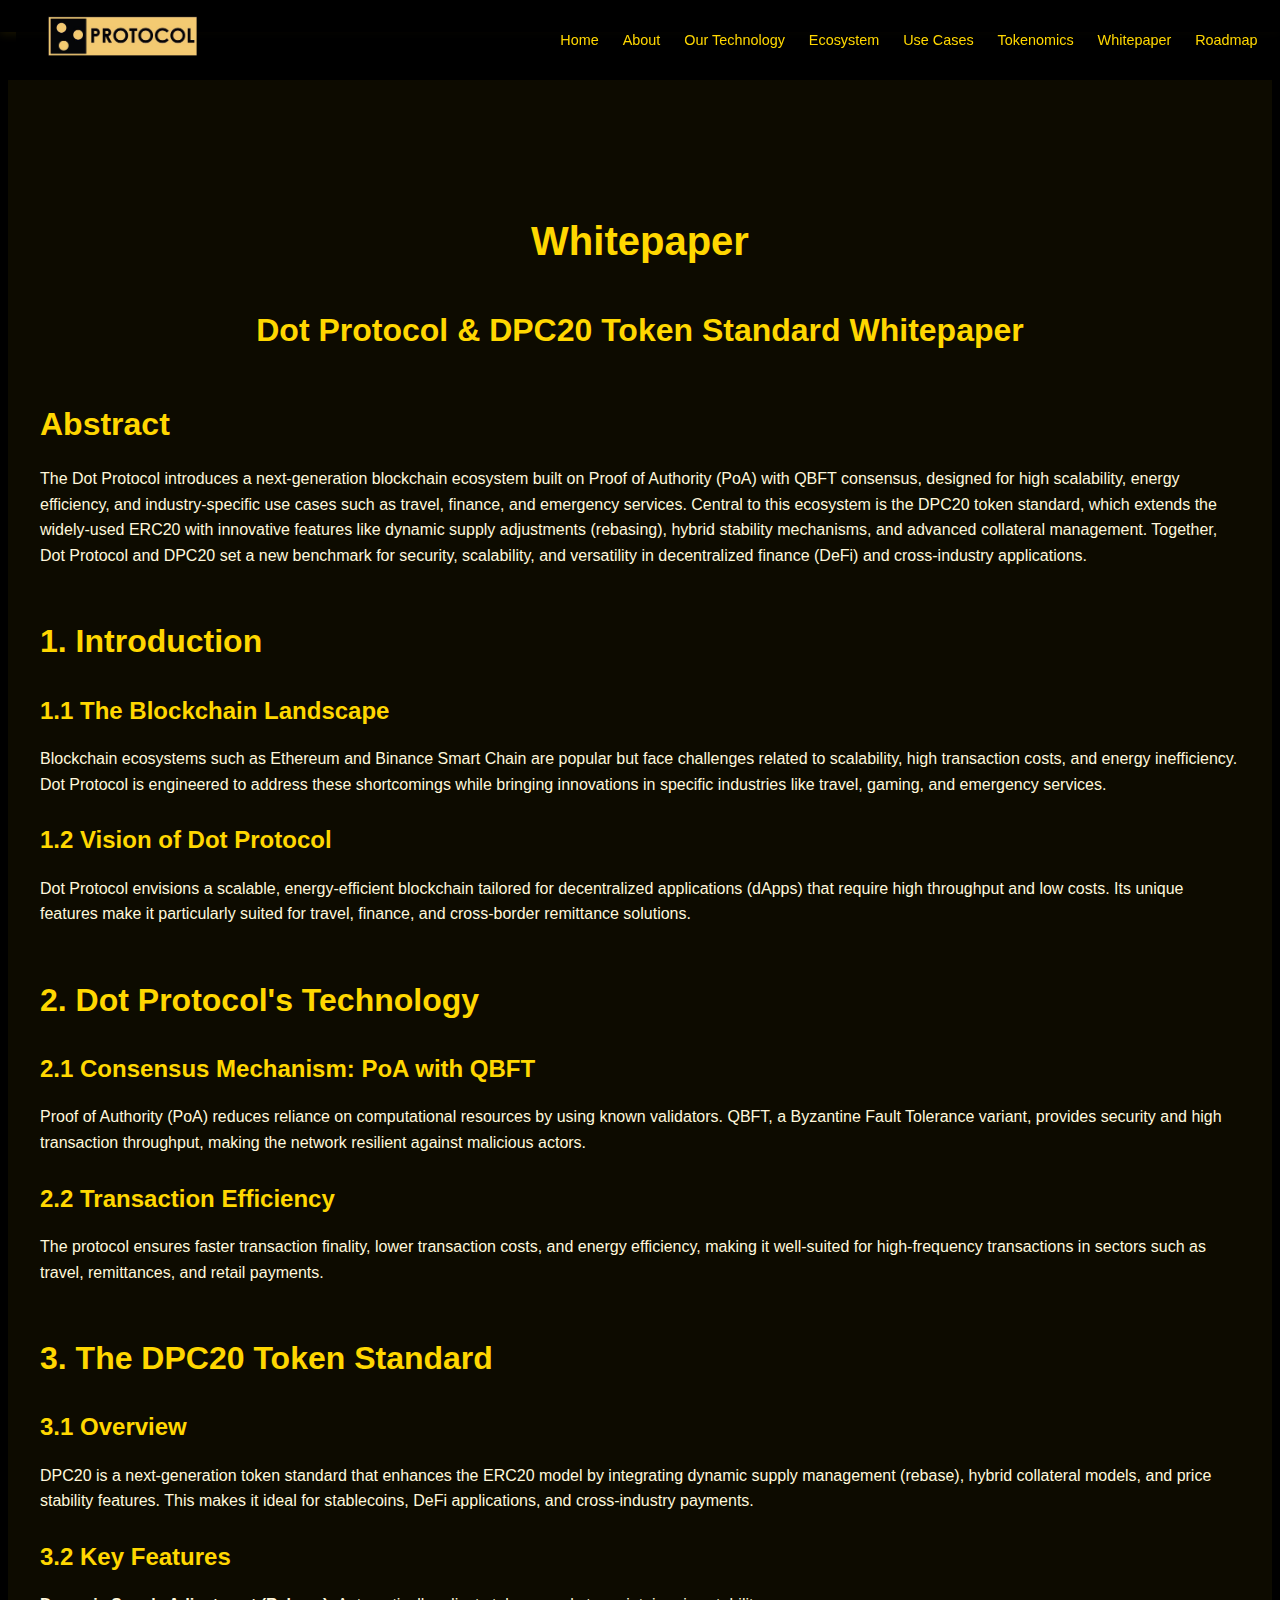
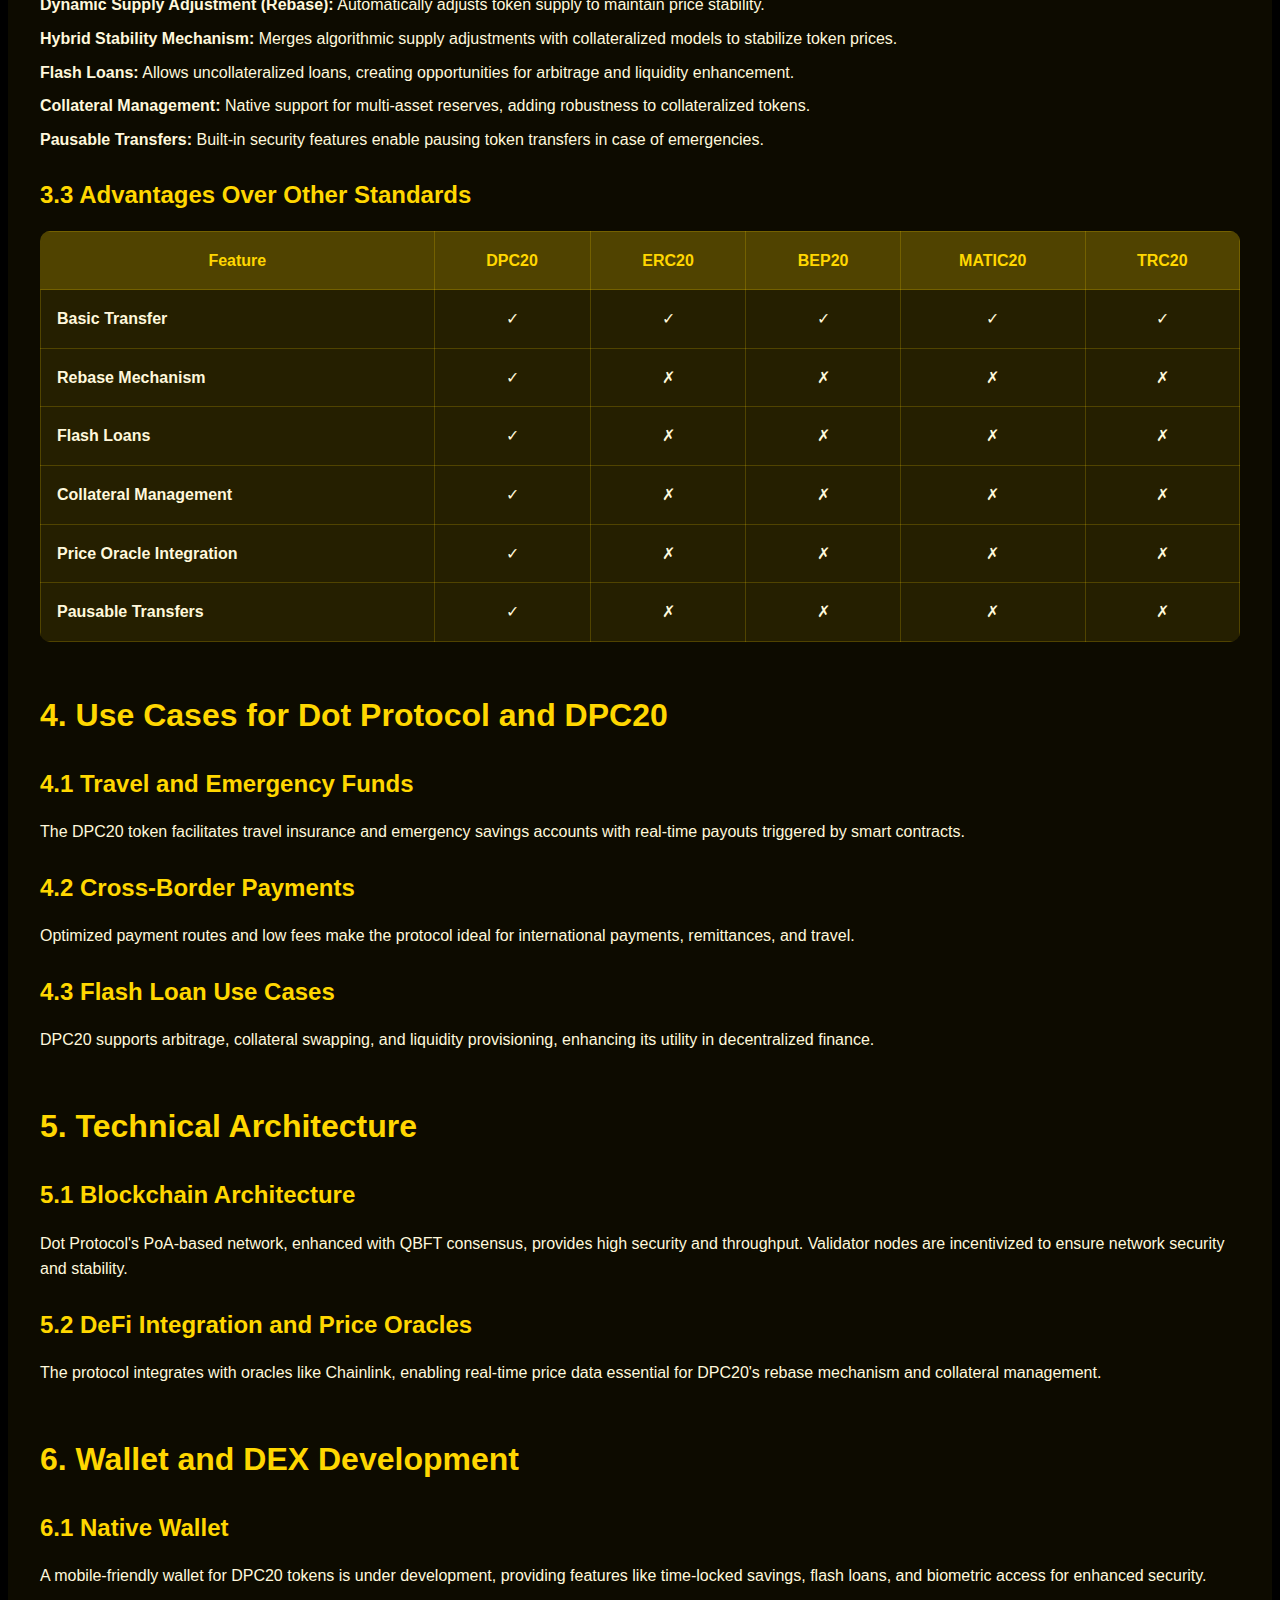
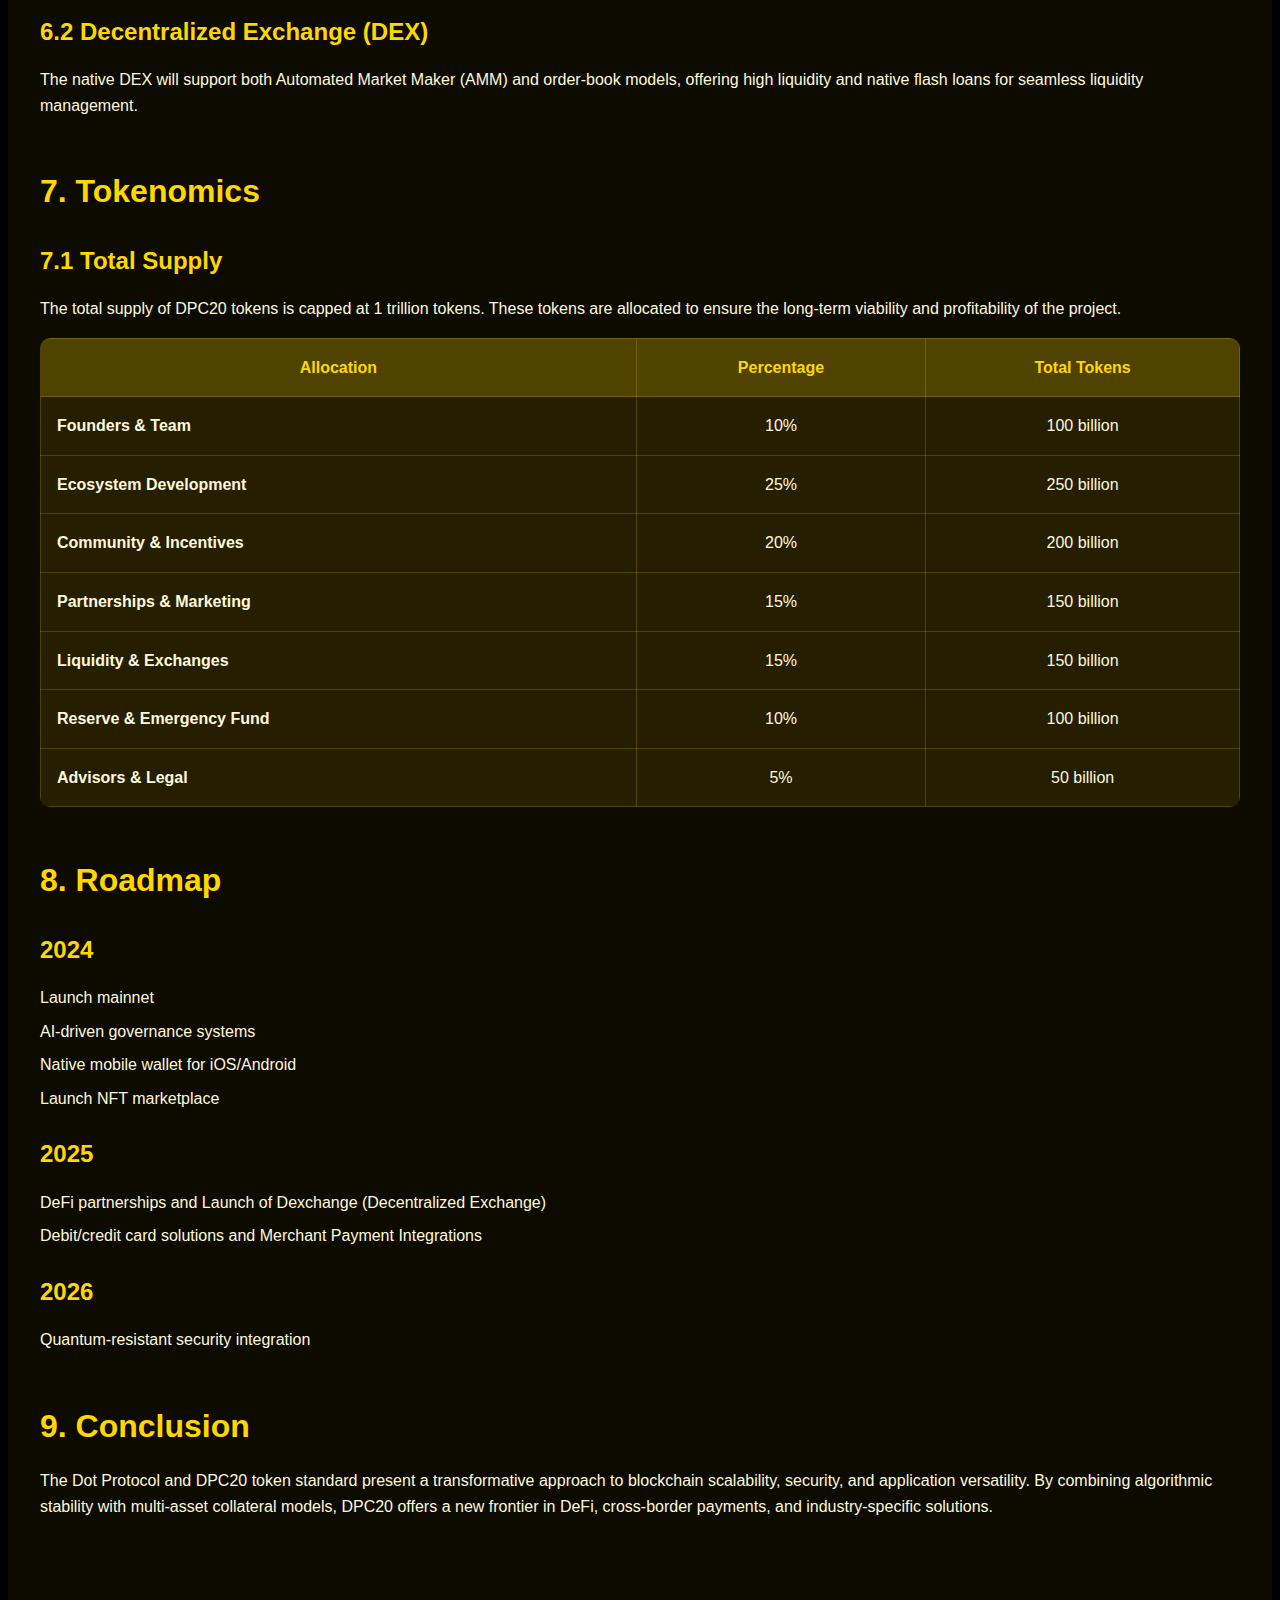
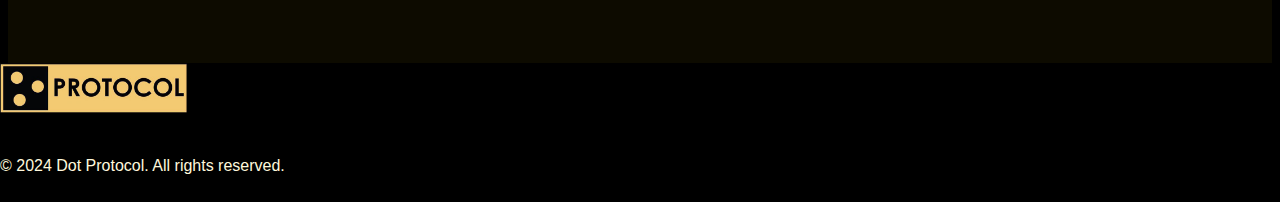
<file: whitepaper.html>
<!DOCTYPE html>
<html lang="en">
<head>
    <!-- Google tag (gtag.js) -->
    <script async src="https://www.googletagmanager.com/gtag/js?id=G-YXHH49T56J"></script>
    <script>
      window.dataLayer = window.dataLayer || [];
      function gtag(){dataLayer.push(arguments);}
      gtag('js', new Date());

      gtag('config', 'G-YXHH49T56J');
    </script>
    <meta charset="UTF-8">
    <meta name="viewport" content="width=device-width, initial-scale=1.0">
    <title>Dot Protocol - Whitepaper</title>
    <link rel="stylesheet" href="styles.css">
    <link rel="icon" type="image/x-icon" href="assets/favicon.ico">
</head>
<body>
    <header>
        <nav>
            <div class="logo">
                <a href="index.html"><img src="assets/dot-protocol-logo.png" alt="Dot Protocol Logo"></a>
            </div>
            <ul>
                <li><a href="index.html#hero">Home</a></li>
                <li><a href="index.html#about">About</a></li>
                <li><a href="index.html#technology">Our Technology</a></li>
                <li><a href="index.html#ecosystem">Ecosystem</a></li>
                <li><a href="index.html#use-cases">Use Cases</a></li>
                <li><a href="tokenomics.html">Tokenomics</a></li>
                <li><a href="whitepaper.html">Whitepaper</a></li>
                <li><a href="index.html#roadmap">Roadmap</a></li>
                <li><a href="#" id="testnetLink">Testnet</a></li>
            </ul>
        </nav>
    </header>

    <main>
        <section id="whitepaper">
            <h2>Whitepaper</h2>
            <div class="whitepaper-content">
                <h3>Dot Protocol & DPC20 Token Standard Whitepaper</h3>
                
                <div class="whitepaper-section">
                    <h4>Abstract</h4>
                    <p>The Dot Protocol introduces a next-generation blockchain ecosystem built on Proof of Authority (PoA) with QBFT consensus, designed for high scalability, energy efficiency, and industry-specific use cases such as travel, finance, and emergency services. Central to this ecosystem is the DPC20 token standard, which extends the widely-used ERC20 with innovative features like dynamic supply adjustments (rebasing), hybrid stability mechanisms, and advanced collateral management. Together, Dot Protocol and DPC20 set a new benchmark for security, scalability, and versatility in decentralized finance (DeFi) and cross-industry applications.</p>
                </div>

                <div class="whitepaper-section">
                    <h4>1. Introduction</h4>
                    <h5>1.1 The Blockchain Landscape</h5>
                    <p>Blockchain ecosystems such as Ethereum and Binance Smart Chain are popular but face challenges related to scalability, high transaction costs, and energy inefficiency. Dot Protocol is engineered to address these shortcomings while bringing innovations in specific industries like travel, gaming, and emergency services.</p>
                    <h5>1.2 Vision of Dot Protocol</h5>
                    <p>Dot Protocol envisions a scalable, energy-efficient blockchain tailored for decentralized applications (dApps) that require high throughput and low costs. Its unique features make it particularly suited for travel, finance, and cross-border remittance solutions.</p>
                </div>

                <div class="whitepaper-section">
                    <h4>2. Dot Protocol's Technology</h4>
                    <h5>2.1 Consensus Mechanism: PoA with QBFT</h5>
                    <p>Proof of Authority (PoA) reduces reliance on computational resources by using known validators. QBFT, a Byzantine Fault Tolerance variant, provides security and high transaction throughput, making the network resilient against malicious actors.</p>
                    <h5>2.2 Transaction Efficiency</h5>
                    <p>The protocol ensures faster transaction finality, lower transaction costs, and energy efficiency, making it well-suited for high-frequency transactions in sectors such as travel, remittances, and retail payments.</p>
                </div>

                <div class="whitepaper-section">
                    <h4>3. The DPC20 Token Standard</h4>
                    <h5>3.1 Overview</h5>
                    <p>DPC20 is a next-generation token standard that enhances the ERC20 model by integrating dynamic supply management (rebase), hybrid collateral models, and price stability features. This makes it ideal for stablecoins, DeFi applications, and cross-industry payments.</p>
                    <h5>3.2 Key Features</h5>
                    <ul>
                        <li><strong>Dynamic Supply Adjustment (Rebase):</strong> Automatically adjusts token supply to maintain price stability.</li>
                        <li><strong>Hybrid Stability Mechanism:</strong> Merges algorithmic supply adjustments with collateralized models to stabilize token prices.</li>
                        <li><strong>Flash Loans:</strong> Allows uncollateralized loans, creating opportunities for arbitrage and liquidity enhancement.</li>
                        <li><strong>Collateral Management:</strong> Native support for multi-asset reserves, adding robustness to collateralized tokens.</li>
                        <li><strong>Pausable Transfers:</strong> Built-in security features enable pausing token transfers in case of emergencies.</li>
                    </ul>
                    <h5>3.3 Advantages Over Other Standards</h5>
                    <table class="comparison-table">
                        <thead>
                            <tr>
                                <th>Feature</th>
                                <th>DPC20</th>
                                <th>ERC20</th>
                                <th>BEP20</th>
                                <th>MATIC20</th>
                                <th>TRC20</th>
                            </tr>
                        </thead>
                        <tbody>
                            <tr>
                                <td>Basic Transfer</td>
                                <td>✓</td>
                                <td>✓</td>
                                <td>✓</td>
                                <td>✓</td>
                                <td>✓</td>
                            </tr>
                            <tr>
                                <td>Rebase Mechanism</td>
                                <td>✓</td>
                                <td>✗</td>
                                <td>✗</td>
                                <td>✗</td>
                                <td>✗</td>
                            </tr>
                            <tr>
                                <td>Flash Loans</td>
                                <td>✓</td>
                                <td>✗</td>
                                <td>✗</td>
                                <td>✗</td>
                                <td>✗</td>
                            </tr>
                            <tr>
                                <td>Collateral Management</td>
                                <td>✓</td>
                                <td>✗</td>
                                <td>✗</td>
                                <td>✗</td>
                                <td>✗</td>
                            </tr>
                            <tr>
                                <td>Price Oracle Integration</td>
                                <td>✓</td>
                                <td>✗</td>
                                <td>✗</td>
                                <td>✗</td>
                                <td>✗</td>
                            </tr>
                            <tr>
                                <td>Pausable Transfers</td>
                                <td>✓</td>
                                <td>✗</td>
                                <td>✗</td>
                                <td>✗</td>
                                <td>✗</td>
                            </tr>
                        </tbody>
                    </table>
                </div>

                <div class="whitepaper-section">
                    <h4>4. Use Cases for Dot Protocol and DPC20</h4>
                    <h5>4.1 Travel and Emergency Funds</h5>
                    <p>The DPC20 token facilitates travel insurance and emergency savings accounts with real-time payouts triggered by smart contracts.</p>
                    <h5>4.2 Cross-Border Payments</h5>
                    <p>Optimized payment routes and low fees make the protocol ideal for international payments, remittances, and travel.</p>
                    <h5>4.3 Flash Loan Use Cases</h5>
                    <p>DPC20 supports arbitrage, collateral swapping, and liquidity provisioning, enhancing its utility in decentralized finance.</p>
                </div>

                <div class="whitepaper-section">
                    <h4>5. Technical Architecture</h4>
                    <h5>5.1 Blockchain Architecture</h5>
                    <p>Dot Protocol's PoA-based network, enhanced with QBFT consensus, provides high security and throughput. Validator nodes are incentivized to ensure network security and stability.</p>
                    <h5>5.2 DeFi Integration and Price Oracles</h5>
                    <p>The protocol integrates with oracles like Chainlink, enabling real-time price data essential for DPC20's rebase mechanism and collateral management.</p>
                </div>

                <div class="whitepaper-section">
                    <h4>6. Wallet and DEX Development</h4>
                    <h5>6.1 Native Wallet</h5>
                    <p>A mobile-friendly wallet for DPC20 tokens is under development, providing features like time-locked savings, flash loans, and biometric access for enhanced security.</p>
                    <h5>6.2 Decentralized Exchange (DEX)</h5>
                    <p>The native DEX will support both Automated Market Maker (AMM) and order-book models, offering high liquidity and native flash loans for seamless liquidity management.</p>
                </div>

                <div class="whitepaper-section">
                    <h4>7. Tokenomics</h4>
                    <h5>7.1 Total Supply</h5>
                    <p>The total supply of DPC20 tokens is capped at 1 trillion tokens. These tokens are allocated to ensure the long-term viability and profitability of the project.</p>
                    <table class="comparison-table">
                        <thead>
                            <tr>
                                <th>Allocation</th>
                                <th>Percentage</th>
                                <th>Total Tokens</th>
                            </tr>
                        </thead>
                        <tbody>
                            <tr>
                                <td>Founders & Team</td>
                                <td>10%</td>
                                <td>100 billion</td>
                            </tr>
                            <tr>
                                <td>Ecosystem Development</td>
                                <td>25%</td>
                                <td>250 billion</td>
                            </tr>
                            <tr>
                                <td>Community & Incentives</td>
                                <td>20%</td>
                                <td>200 billion</td>
                            </tr>
                            <tr>
                                <td>Partnerships & Marketing</td>
                                <td>15%</td>
                                <td>150 billion</td>
                            </tr>
                            <tr>
                                <td>Liquidity & Exchanges</td>
                                <td>15%</td>
                                <td>150 billion</td>
                            </tr>
                            <tr>
                                <td>Reserve & Emergency Fund</td>
                                <td>10%</td>
                                <td>100 billion</td>
                            </tr>
                            <tr>
                                <td>Advisors & Legal</td>
                                <td>5%</td>
                                <td>50 billion</td>
                            </tr>
                        </tbody>
                    </table>
                </div>

                <div class="whitepaper-section">
                    <h4>8. Roadmap</h4>
                    <h5>2024</h5>
                    <ul>
                        <li>Launch mainnet</li>
                        <li>AI-driven governance systems</li>
                        <li>Native mobile wallet for iOS/Android</li>
                        <li>Launch NFT marketplace</li>
                    </ul>
                    <h5>2025</h5>
                    <ul>
                        <li>DeFi partnerships and Launch of Dexchange (Decentralized Exchange)</li>
                        <li>Debit/credit card solutions and Merchant Payment Integrations</li>
                    </ul>
                    <h5>2026</h5>
                    <ul>
                        <li>Quantum-resistant security integration</li>
                    </ul>
                </div>

                <div class="whitepaper-section">
                    <h4>9. Conclusion</h4>
                    <p>The Dot Protocol and DPC20 token standard present a transformative approach to blockchain scalability, security, and application versatility. By combining algorithmic stability with multi-asset collateral models, DPC20 offers a new frontier in DeFi, cross-border payments, and industry-specific solutions.</p>
                </div>
            </div>
        </section>
    </main>

    <footer>
        <img src="assets/dot-protocol-logo.png" alt="Dot Protocol Logo" class="footer-logo">
        <p>&copy; 2024 Dot Protocol. All rights reserved.</p>
    </footer>

    <script src="script.js"></script>
</body>
</html>
</file>
<file: styles.css>
:root {
    --black: #000000;
    --gold: #FFD700;
    --dark-gold: #B8860B;
    --light-gold: #FFF8DC;
}

body {
    font-family: 'Poppins', sans-serif;
    background-color: var(--black);
    color: var(--light-gold);
    margin: 0;
    padding: 0;
    line-height: 1.6;
}

header {
    position: fixed;
    top: 0;
    left: 0;
    right: 0;
    background-color: rgba(0, 0, 0, 0.8);
    padding: 1rem;
    z-index: 1000;
    box-shadow: 0 2px 10px rgba(255, 215, 0, 0.1);
}

nav {
    display: flex;
    justify-content: space-between;
    align-items: center;
    padding: 1rem 2rem;
    background-color: rgba(0, 0, 0, 0.8);
    position: fixed;
    width: 100%;
    top: 0;
    z-index: 1000;
}

nav ul {
    display: flex;
    list-style-type: none;
    margin: 0;
    padding: 0;
}

nav ul li {
    margin-left: 1.5rem;
}

nav ul li a {
    color: var(--gold);
    text-decoration: none;
    font-size: 0.9rem;
    transition: color 0.3s ease;
}

nav ul li a:hover {
    color: var(--dark-gold);
}

main {
    padding-top: 80px; /* Adjust based on header height */
}

section {
    padding: 6rem 2rem;
    max-width: 1200px;
    margin: 0 auto;
}

h1, h2, h3 {
    color: var(--gold);
    text-align: center;
    font-weight: 700;
}

h1 {
    font-size: 3rem;
    margin-bottom: 1rem;
}

h2 {
    font-size: 2.5rem;
    margin-bottom: 2rem;
}

h3 {
    font-size: 2rem;
    margin-bottom: 1.5rem;
}

p {
    margin-bottom: 1.5rem;
}

.cta-button {
    display: inline-block;
    background-color: var(--gold);
    color: var(--black);
    padding: 0.8rem 1.5rem;
    text-decoration: none;
    border-radius: 5px;
    transition: all 0.3s ease;
    font-weight: 600;
    text-transform: uppercase;
    letter-spacing: 1px;
}

.cta-button:hover {
    background-color: var(--dark-gold);
    transform: translateY(-2px);
    box-shadow: 0 4px 10px rgba(255, 215, 0, 0.2);
}

.logo img {
    height: 40px; /* Adjust as needed */
    width: auto;
}

.hero-logo {
    max-width: 200px; /* Adjust as needed */
    margin: 2rem auto;
    display: block;
}

.footer-logo {
    height: 50px; /* Adjust as needed */
    width: auto;
    margin-bottom: 1rem;
}

/* Add responsive design */
@media (max-width: 768px) {
    nav ul {
        flex-direction: column;
    }

    nav ul li {
        margin: 0.5rem 0;
    }

    .feature, .who-we-are, .our-vision, .blockchain-infra, .dpc20-token, .year {
        flex-basis: 100%;
    }
}

/* Social Media Section */
#social-media {
    background-color: rgba(255, 215, 0, 0.1);
    text-align: center;
    padding: 4rem 2rem;
}

.social-links {
    display: flex;
    justify-content: center;
    flex-wrap: wrap;
    gap: 1.5rem;
    margin-top: 2rem;
}

.social-icon {
    display: inline-flex;
    align-items: center;
    justify-content: center;
    width: 60px;
    height: 60px;
    border-radius: 50%;
    background-color: var(--gold);
    color: var(--black);
    font-size: 1.5rem;
    transition: all 0.3s ease;
}

.social-icon:hover {
    background-color: var(--dark-gold);
    transform: translateY(-5px);
    box-shadow: 0 5px 15px rgba(255, 215, 0, 0.3);
}

/* Specific colors for each social media platform */
.facebook:hover { background-color: #3b5998; }
.instagram:hover { background-color: #e1306c; }
.twitter:hover { background-color: #1da1f2; }
.whatsapp:hover { background-color: #25d366; }
.discord:hover { background-color: #7289da; }
.reddit:hover { background-color: #ff4500; }
.medium:hover { background-color: #00ab6c; }
.telegram:hover { background-color: #0088cc; }

/* ... previous styles ... */

/* Roadmap Timeline */
.timeline {
    display: flex;
    justify-content: space-between;
    margin-top: 50px;
    position: relative;
    padding-top: 30px;
}

.timeline::before {
    content: '';
    position: absolute;
    top: 0;
    left: 0;
    right: 0;
    height: 2px;
    background-color: var(--gold);
}

.timeline-item {
    flex: 1;
    text-align: center;
    position: relative;
}

.timeline-item::before {
    content: '';
    position: absolute;
    top: -32px;
    left: 50%;
    width: 20px;
    height: 20px;
    background-color: var(--gold);
    border-radius: 50%;
    transform: translateX(-50%);
}

.timeline-item h3 {
    margin-top: 20px;
    color: var(--gold);
}

.timeline-item ul {
    list-style-type: none;
    padding: 0;
    margin-top: 10px;
}

.timeline-item li {
    margin-bottom: 5px;
}

@media (max-width: 768px) {
    .timeline {
        flex-direction: column;
        align-items: center;
        padding-top: 0;
    }

    .timeline::before {
        display: none;
    }

    .timeline-item {
        width: 100%;
        margin-bottom: 30px;
    }

    .timeline-item::before {
        top: 0;
        left: 50%;
        transform: translateX(-50%);
    }

    .timeline-item h3 {
        margin-top: 30px;
    }
}

/* Testnet Popup */
.popup {
    display: none;
    position: fixed;
    z-index: 1;
    left: 0;
    top: 0;
    width: 100%;
    height: 100%;
    overflow: auto;
    background-color: rgba(0,0,0,0.4);
}

.popup-content {
    background-color: #fefefe;
    margin: 15% auto;
    padding: 20px;
    border: 1px solid #888;
    width: 80%;
    max-width: 600px;
}

.close {
    color: #aaa;
    float: right;
    font-size: 28px;
    font-weight: bold;
    cursor: pointer;
}

.close:hover,
.close:focus {
    color: black;
    text-decoration: none;
    cursor: pointer;
}

/* ... rest of the styles ... */

/* Use Cases Section */
#use-cases {
    background-color: rgba(255, 215, 0, 0.05);
    padding: 6rem 2rem;
}

.use-cases-content {
    max-width: 1200px;
    margin: 0 auto;
}

.use-case-grid {
    display: grid;
    grid-template-columns: repeat(auto-fit, minmax(300px, 1fr));
    gap: 2rem;
    margin-top: 3rem;
}

.use-case-item {
    background-color: rgba(255, 215, 0, 0.1);
    border-radius: 10px;
    padding: 2rem;
    text-align: center;
    transition: all 0.3s ease;
}

.use-case-item:hover {
    transform: translateY(-10px);
    box-shadow: 0 10px 20px rgba(255, 215, 0, 0.2);
}

.use-case-item i {
    font-size: 3rem;
    color: var(--gold);
    margin-bottom: 1rem;
}

.use-case-item h4 {
    color: var(--gold);
    font-size: 1.5rem;
    margin-bottom: 1rem;
}

.use-case-item p {
    font-size: 1rem;
    line-height: 1.6;
}

@media (max-width: 768px) {
    .use-case-grid {
        grid-template-columns: 1fr;
    }
}

/* Ecosystem Section */
#ecosystem {
    background-color: rgba(255, 215, 0, 0.05);
    padding: 6rem 2rem;
}

.ecosystem-content {
    max-width: 1200px;
    margin: 0 auto;
}

.ecosystem-grid {
    display: grid;
    grid-template-columns: repeat(auto-fit, minmax(300px, 1fr));
    gap: 2rem;
    margin-top: 3rem;
}

.ecosystem-item {
    background-color: rgba(255, 215, 0, 0.1);
    border-radius: 10px;
    padding: 2rem;
    text-align: center;
    transition: all 0.3s ease;
}

.ecosystem-item:hover {
    transform: translateY(-10px);
    box-shadow: 0 10px 20px rgba(255, 215, 0, 0.2);
}

.ecosystem-item i {
    font-size: 3rem;
    color: var(--gold);
    margin-bottom: 1rem;
}

.ecosystem-item h4 {
    color: var(--gold);
    font-size: 1.5rem;
    margin-bottom: 1rem;
}

.ecosystem-item p {
    font-size: 1rem;
    line-height: 1.6;
}

@media (max-width: 768px) {
    .ecosystem-grid {
        grid-template-columns: 1fr;
    }
}

/* Tokenomics Section */
#tokenomics {
    background-color: rgba(255, 215, 0, 0.05);
    padding: 6rem 2rem;
}

.tokenomics-content {
    max-width: 1200px;
    margin: 0 auto;
}

.token-distribution {
    display: flex;
    flex-wrap: wrap;
    justify-content: space-between;
    margin-top: 3rem;
}

.chart-container {
    flex: 1;
    min-width: 300px;
    max-width: 500px;
    margin: 0 auto;
}

.distribution-details {
    flex: 1;
    min-width: 300px;
    padding: 0 2rem;
}

.distribution-details ul {
    list-style-type: none;
    padding: 0;
}

.distribution-details li {
    margin-bottom: 1.5rem;
}

@media (max-width: 768px) {
    .token-distribution {
        flex-direction: column;
    }
    
    .chart-container, .distribution-details {
        width: 100%;
        max-width: none;
        padding: 0;
    }
}

/* Technology Section */
#technology {
    background-color: rgba(255, 215, 0, 0.05);
    padding: 6rem 2rem;
}

.tech-content {
    max-width: 1200px;
    margin: 0 auto;
}

.tech-grid {
    display: grid;
    grid-template-columns: repeat(auto-fit, minmax(300px, 1fr));
    gap: 2rem;
    margin-top: 3rem;
}

.tech-item {
    background-color: rgba(255, 215, 0, 0.1);
    border-radius: 10px;
    padding: 2rem;
    text-align: center;
    transition: all 0.3s ease;
}

.tech-item:hover {
    transform: translateY(-10px);
    box-shadow: 0 10px 20px rgba(255, 215, 0, 0.2);
}

.tech-item i {
    font-size: 3rem;
    color: var(--gold);
    margin-bottom: 1rem;
}

.tech-item h4 {
    color: var(--gold);
    font-size: 1.5rem;
    margin-bottom: 1rem;
}

.tech-item p, .tech-item ul {
    font-size: 1rem;
    line-height: 1.6;
    text-align: left;
}

.tech-item ul {
    list-style-type: none;
    padding-left: 0;
}

.tech-item li {
    margin-bottom: 0.5rem;
}

.tech-comparison {
    margin-top: 4rem;
}

.comparison-table {
    width: 100%;
    border-collapse: collapse;
    margin-top: 2rem;
    background-color: rgba(255, 215, 0, 0.1);
    border-radius: 10px;
    overflow: hidden;
}

.comparison-table th, .comparison-table td {
    padding: 1rem;
    text-align: center;
    border: 1px solid rgba(255, 215, 0, 0.2);
}

.comparison-table th {
    background-color: rgba(255, 215, 0, 0.2);
    color: var(--gold);
    font-weight: bold;
}

.comparison-table td:first-child {
    text-align: left;
    font-weight: bold;
}

@media (max-width: 768px) {
    .tech-grid {
        grid-template-columns: 1fr;
    }
    
    .comparison-table {
        font-size: 0.8rem;
    }
}

#hero {
    min-height: 100vh;
    display: flex;
    align-items: center;
    padding: 2rem;
    overflow: hidden;
}

.hero-content {
    display: flex;
    justify-content: space-between;
    align-items: center;
    max-width: 1400px;
    margin: 0 auto;
    width: 100%;
}

.hero-text {
    flex: 1;
    padding-right: 2rem;
}

.hero-text h1 {
    font-size: 4rem;
    margin-bottom: 1rem;
    text-align: left;
}

.hero-text p {
    font-size: 1.5rem;
    margin-bottom: 2rem;
}

.hero-image {
    flex: 1;
    display: flex;
    justify-content: flex-end;
    align-items: center;
}

.hero-logo {
    max-width: 100%;
    max-height: 80vh;
    object-fit: contain;
}

.cta-buttons {
    display: flex;
    gap: 1rem;
}

@media (max-width: 1024px) {
    .hero-content {
        flex-direction: column;
        text-align: center;
    }

    .hero-text {
        padding-right: 0;
        margin-bottom: 2rem;
    }

    .hero-text h1 {
        text-align: center;
    }

    .hero-image {
        justify-content: center;
    }

    .cta-buttons {
        justify-content: center;
    }
}

@media (max-width: 768px) {
    .hero-text h1 {
        font-size: 3rem;
    }

    .hero-text p {
        font-size: 1.2rem;
    }

    .hero-logo {
        max-height: 50vh;
    }
}

/* Whitepaper Section */
#whitepaper {
    background-color: rgba(255, 215, 0, 0.05);
    padding: 6rem 2rem;
}

.whitepaper-content {
    max-width: 1200px;
    margin: 0 auto;
}

.whitepaper-section {
    margin-bottom: 3rem;
}

.whitepaper-section h4 {
    color: var(--gold);
    font-size: 2rem;
    margin-bottom: 1rem;
}

.whitepaper-section h5 {
    color: var(--gold);
    font-size: 1.5rem;
    margin-top: 1.5rem;
    margin-bottom: 0.5rem;
}

.whitepaper-section p, .whitepaper-section ul {
    margin-bottom: 1rem;
}

.whitepaper-section ul {
    list-style-type: none;
    padding-left: 0;
}

.whitepaper-section li {
    margin-bottom: 0.5rem;
}

.whitepaper-section .comparison-table {
    width: 100%;
    border-collapse: collapse;
    margin-top: 1rem;
    background-color: rgba(255, 215, 0, 0.1);
    border-radius: 10px;
    overflow: hidden;
}

.whitepaper-section .comparison-table th,
.whitepaper-section .comparison-table td {
    padding: 1rem;
    text-align: center;
    border: 1px solid rgba(255, 215, 0, 0.2);
}

.whitepaper-section .comparison-table th {
    background-color: rgba(255, 215, 0, 0.2);
    color: var(--gold);
    font-weight: bold;
}

.whitepaper-section .comparison-table td:first-child {
    text-align: left;
    font-weight: bold;
}

@media (max-width: 768px) {
    .whitepaper-section .comparison-table {
        font-size: 0.8rem;
    }
}

/* Presale Section Styles */
#presale {
    background-color: var(--black);
    padding: 4rem 2rem;
}

.presale-content {
    max-width: 800px;
    margin: 0 auto;
    background-color: rgba(255, 215, 0, 0.1);
    border-radius: 10px;
    padding: 2rem;
}

.presale-stats {
    display: flex;
    justify-content: space-between;
    margin-bottom: 2rem;
}

.stat-item {
    text-align: center;
}

.stat-item h3 {
    font-size: 1.2rem;
    margin-bottom: 0.5rem;
}

.stat-item p {
    font-size: 1.5rem;
    font-weight: bold;
    color: var(--gold);
}

.progress-bar {
    background-color: rgba(255, 255, 255, 0.1);
    height: 20px;
    border-radius: 10px;
    overflow: hidden;
    margin-bottom: 0.5rem;
    position: relative;
}

.progress {
    background-color: var(--gold);
    height: 100%;
    width: 0.00125%; /* This represents 0.00125% */
    transition: width 0.5s ease-in-out;
    min-width: 1px; /* Ensures the progress bar is always visible */
}

.progress-text {
    text-align: center;
    font-size: 0.9rem;
    color: var(--light-gold);
    margin-bottom: 2rem;
}

.presale-details {
    text-align: center;
    margin-bottom: 2rem;
}

.wallet-connect {
    text-align: center;
    margin-bottom: 1rem;
}

#connectWallet {
    background-color: var(--gold);
    color: var(--black);
    border: none;
    padding: 0.8rem 1.5rem;
    font-size: 1rem;
    font-weight: bold;
    border-radius: 5px;
    cursor: pointer;
    transition: background-color 0.3s ease;
}

#connectWallet:hover {
    background-color: var(--dark-gold);
}

#walletStatus {
    text-align: center;
    margin-bottom: 1rem;
}

#contributionForm {
    display: flex;
    justify-content: center;
    gap: 1rem;
}

#ethAmount {
    padding: 0.5rem;
    font-size: 1rem;
    border-radius: 5px;
    border: 1px solid var(--gold);
    background-color: rgba(255, 255, 255, 0.1);
    color: var(--light-gold);
}

#contribute {
    background-color: var(--gold);
    color: var(--black);
    border: none;
    padding: 0.5rem 1rem;
    font-size: 1rem;
    font-weight: bold;
    border-radius: 5px;
    cursor: pointer;
    transition: background-color 0.3s ease;
}

#contribute:hover {
    background-color: var(--dark-gold);
}

/* Presale Dashboard Styles */
.presale-container {
    display: flex;
    padding-top: 80px; /* Adjust based on your header height */
}

.presale-dashboard {
    width: 250px;
    background-color: rgba(255, 215, 0, 0.1);
    height: calc(100vh - 80px); /* Adjust based on your header height */
    position: fixed;
    overflow-y: auto;
}

.presale-dashboard ul {
    list-style-type: none;
    padding: 0;
    margin: 0;
}

.presale-dashboard li {
    margin: 0;
    padding: 0;
}

.presale-dashboard a {
    display: block;
    color: var(--gold);
    text-decoration: none;
    padding: 1rem 2rem;
    transition: background-color 0.3s ease, color 0.3s ease;
    font-size: 1rem;
    font-weight: 500;
}

.presale-dashboard a:hover,
.presale-dashboard a.active {
    background-color: var(--gold);
    color: var(--black);
}

#dashboard-content,
#presale-content,
#coming-soon-content {
    flex-grow: 1;
    margin-left: 250px; /* Width of the dashboard */
    padding: 2rem;
}

@media (max-width: 768px) {
    .presale-container {
        flex-direction: column;
    }

    .presale-dashboard {
        width: 100%;
        height: auto;
        position: static;
        margin-bottom: 2rem;
    }

    #dashboard-content,
    #presale-content,
    #coming-soon-content {
        margin-left: 0;
    }
}

/* ... (previous styles) ... */

/* Presale Phases Styles */
.presale-phases {
    margin-top: 4rem;
}

.phase-grid {
    display: grid;
    grid-template-columns: repeat(auto-fit, minmax(300px, 1fr));
    gap: 2rem;
    margin-top: 2rem;
}

.phase-item {
    background-color: rgba(255, 215, 0, 0.1);
    border-radius: 10px;
    padding: 2rem;
    transition: all 0.3s ease;
}

.phase-item:hover {
    transform: translateY(-5px);
    box-shadow: 0 5px 15px rgba(255, 215, 0, 0.2);
}

.phase-item h4 {
    color: var(--gold);
    font-size: 1.2rem;
    margin-bottom: 1rem;
}

.phase-item ul {
    list-style-type: none;
    padding: 0;
}

.phase-item li {
    margin-bottom: 0.5rem;
}

.phase-item strong {
    color: var(--gold);
}

/* Update wallet connect buttons */
.wallet-connect {
    display: flex;
    justify-content: center;
    gap: 1rem;
    margin-top: 2rem;
}

.wallet-connect button {
    background-color: var(--gold);
    color: var(--black);
    border: none;
    padding: 0.8rem 1.5rem;
    font-size: 1rem;
    font-weight: bold;
    border-radius: 5px;
    cursor: pointer;
    transition: background-color 0.3s ease;
}

.wallet-connect button:hover {
    background-color: var(--dark-gold);
}

/* ... (rest of the styles) ... */

/* Presale Content Styles */
#presale-content {
    padding: 2rem;
}

.presale-content-wrapper {
    display: flex;
    justify-content: space-between;
    gap: 2rem;
    margin-top: 2rem;
}

.presale-stats-boxes {
    display: flex;
    flex-direction: column;
    gap: 1rem;
    flex: 1;
}

.stat-box {
    background-color: rgba(255, 215, 0, 0.1);
    border-radius: 10px;
    padding: 1.5rem;
    text-align: center;
}

.stat-box h3 {
    font-size: 1.2rem;
    margin-bottom: 0.5rem;
    color: var(--gold);
}

.stat-box p {
    font-size: 1.5rem;
    font-weight: bold;
    color: var(--gold);
}

.presale-details {
    flex: 1;
    background-color: rgba(255, 215, 0, 0.1);
    border-radius: 10px;
    padding: 1.5rem;
}

.presale-details h4 {
    color: var(--gold);
    font-size: 1.2rem;
    margin-bottom: 1rem;
}

.presale-details ul {
    list-style-type: none;
    padding: 0;
}

.presale-details li {
    margin-bottom: 0.5rem;
}

@media (max-width: 768px) {
    .presale-content-wrapper {
        flex-direction: column;
    }
}

/* Add this to your existing styles */

.coming-soon {
    text-align: center;
    padding: 4rem 2rem;
}

.coming-soon-logo {
    max-width: 200px;
    margin-bottom: 2rem;
}

.coming-soon h2 {
    font-size: 2.5rem;
    color: var(--gold);
}

#dashboardLink {
    cursor: pointer;
    transition: color 0.3s ease;
}

#dashboardLink:hover {
    color: var(--gold);
}

.presale-actions-wrapper {
    display: flex;
    justify-content: space-between;
    margin-top: 2rem;
    gap: 2rem;
}

.swap-container, .transactions-container {
    flex: 1;
    background-color: rgba(255, 215, 0, 0.1);
    border-radius: 10px;
    padding: 1.5rem;
}

.swap-form {
    display: flex;
    flex-direction: column;
    gap: 1rem;
}

.swap-input, .swap-output {
    display: flex;
    gap: 0.5rem;
}

.swap-input input, .swap-input select, .swap-output input {
    flex: 1;
    padding: 0.5rem;
    border-radius: 5px;
    border: 1px solid var(--gold);
    background-color: rgba(255, 255, 255, 0.1);
    color: var(--light-gold);
}

#walletAddress {
    width: 100%;
    padding: 0.5rem;
    border-radius: 5px;
    border: 1px solid var(--gold);
    background-color: rgba(255, 255, 255, 0.1);
    color: var(--light-gold);
}

#verifyAddress, #viewAllTransactions {
    background-color: var(--gold);
    color: var(--black);
    border: none;
    padding: 0.5rem 1rem;
    border-radius: 5px;
    cursor: pointer;
    transition: background-color 0.3s ease;
}

#verifyAddress:hover, #viewAllTransactions:hover {
    background-color: var(--dark-gold);
}

.terms-acceptance {
    display: flex;
    align-items: flex-start;
    gap: 0.5rem;
}

.terms-acceptance label {
    font-size: 0.9rem;
}

.wallet-connect {
    display: flex;
    gap: 1rem;
}

.wallet-connect button {
    flex: 1;
    padding: 0.8rem 1.5rem;
}

.wallet-connect button:disabled {
    opacity: 0.5;
    cursor: not-allowed;
}

#transactionsList {
    max-height: 200px;
    overflow-y: auto;
    margin-bottom: 1rem;
}

@media (max-width: 768px) {
    .presale-actions-wrapper {
        flex-direction: column;
    }
}

.conversion-text {
    margin-top: 0.5rem;
    margin-bottom: 1rem;
    font-size: 0.9rem;
    color: var(--gold);
    text-align: center;
}

/* Popup styles */
.popup {
    display: none;
    position: fixed;
    z-index: 1000;
    left: 0;
    top: 0;
    width: 100%;
    height: 100%;
    overflow: auto;
    background-color: rgba(0,0,0,0.4);
}

.popup-content {
    background-color: var(--black);
    margin: 15% auto;
    padding: 20px;
    border: 1px solid var(--gold);
    width: 80%;
    max-width: 600px;
    border-radius: 10px;
}

.close {
    color: var(--gold);
    float: right;
    font-size: 28px;
    font-weight: bold;
}

.close:hover,
.close:focus {
    color: var(--dark-gold);
    text-decoration: none;
    cursor: pointer;
}

/* Make sure the logo is clickable on all pages */
.logo a {
    display: inline-block;
}

/* Responsive design improvements */
@media (max-width: 768px) {
    nav {
        flex-direction: column;
        align-items: flex-start;
    }

    nav ul {
        flex-direction: column;
        width: 100%;
    }

    nav ul li {
        margin: 0.5rem 0;
    }

    .hero-content {
        flex-direction: column;
        text-align: center;
    }

    .hero-text, .hero-image {
        width: 100%;
    }

    .cta-buttons {
        flex-direction: column;
        align-items: center;
    }

    .cta-button {
        margin: 0.5rem 0;
    }

    .presale-content-wrapper,
    .presale-actions-wrapper {
        flex-direction: column;
    }

    .swap-container,
    .transactions-container {
        width: 100%;
    }
}

/* Popup styles */
.popup {
    display: none;
    position: fixed;
    z-index: 1001;
    left: 0;
    top: 0;
    width: 100%;
    height: 100%;
    overflow: auto;
    background-color: rgba(0,0,0,0.4);
}

.popup-content {
    background-color: var(--black);
    margin: 15% auto;
    padding: 20px;
    border: 1px solid var(--gold);
    width: 80%;
    max-width: 800px;
    border-radius: 10px;
}

.popup-flex {
    display: flex;
    justify-content: space-between;
    align-items: center;
}

.popup-text {
    flex: 1;
    padding-right: 20px;
}

.popup-image {
    flex: 1;
    text-align: center;
}

.popup-image img {
    max-width: 100%;
    height: auto;
    border-radius: 10px;
}

.close {
    color: var(--gold);
    float: right;
    font-size: 28px;
    font-weight: bold;
    cursor: pointer;
}

.close:hover,
.close:focus {
    color: var(--dark-gold);
    text-decoration: none;
}

/* Responsive design for smaller screens */
@media (max-width: 768px) {
    nav {
        flex-direction: column;
        align-items: flex-start;
    }

    nav ul {
        flex-direction: column;
        width: 100%;
    }

    nav ul li {
        margin: 0.5rem 0;
    }

    .popup-flex {
        flex-direction: column;
    }

    .popup-text, .popup-image {
        width: 100%;
        padding: 0;
    }

    .popup-image {
        margin-top: 1rem;
    }
}

/* Add this to your existing styles */
@media (max-width: 768px) {
    nav ul {
        flex-wrap: wrap;
        justify-content: center;
    }

    nav ul li {
        margin: 0.5rem;
    }

    .whitepaper-section .comparison-table {
        font-size: 0.7rem;
    }

    .whitepaper-section .comparison-table th,
    .whitepaper-section .comparison-table td {
        padding: 0.5rem;
    }
}

@media (max-width: 480px) {
    .whitepaper-section .comparison-table {
        font-size: 0.6rem;
    }

    .whitepaper-section .comparison-table th,
    .whitepaper-section .comparison-table td {
        padding: 0.3rem;
    }
}

.menu-icon {
    display: none;
    cursor: pointer;
    z-index: 1000;
}

.menu-icon span {
    display: block;
    width: 25px;
    height: 3px;
    background-color: var(--gold);
    margin: 5px 0;
    transition: 0.4s;
}

@media screen and (max-width: 768px) {
    .menu-icon {
        display: block;
        position: absolute;
        right: 20px;
        top: 20px;
    }

    nav {
        justify-content: space-between;
        padding: 1rem;
    }

    .nav-links {
        display: none;
        flex-direction: column;
        width: 100%;
        background-color: rgba(0, 0, 0, 0.9);
        position: absolute;
        top: 60px;
        left: 0;
        padding: 20px 0;
    }

    .nav-links.show {
        display: flex;
    }

    .nav-links li {
        margin: 10px 0;
    }
}
</file>
